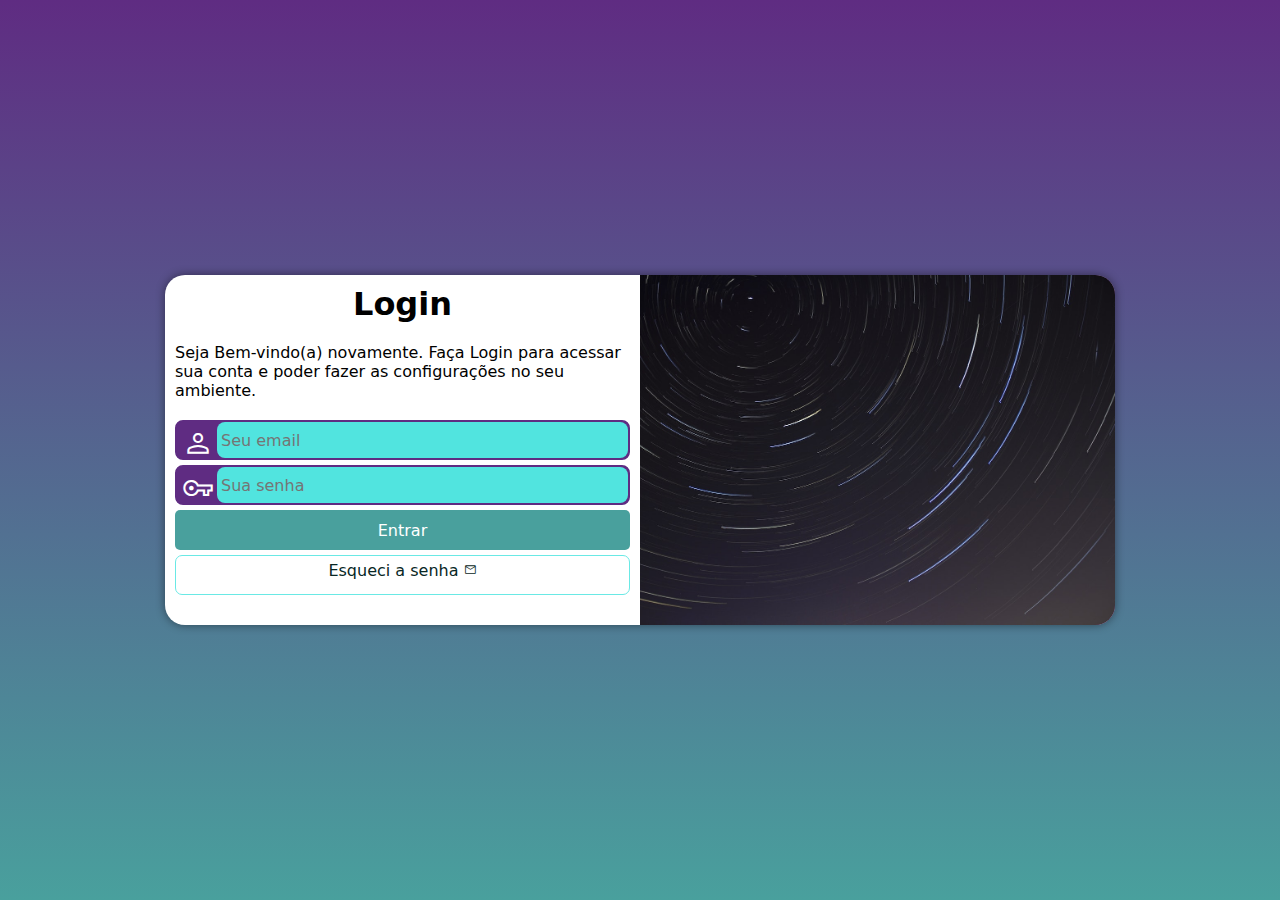
<file: index.html>
<!DOCTYPE html>
<html lang="pt-br">
<head>
    <meta charset="UTF-8">
    <meta http-equiv="X-UA-Compatible" content="IE=edge">
    <meta name="viewport" content="width=device-width, initial-scale=1.0">
    <title>Login</title>
    <link rel="stylesheet" href="https://fonts.googleapis.com/css2?family=Material+Symbols+Outlined:opsz,wght,FILL,GRAD@20..48,100..700,0..1,-50..200" />
    <link rel="stylesheet" href="estilos/style.css">
    <link rel="stylesheet" href="estilos/media-query.css">
</head>
<body>
    <main>
        <section id="login">
            <div id="imagem">
                <!--Aqui vai a imagem nas CSS-->
            </div>
            <div id="formulario">
                <h1>Login</h1>
                <p>Seja Bem-vindo(a) novamente. Faça Login para acessar sua conta e poder fazer as configurações no seu ambiente.</p>
                <form action="login.php" method="post">
                    <div class="campo">
                        <i class="material-symbols-outlined">person</i>
                        <input type="email" name="login" id="ilogin" placeholder="Seu email" required maxlength="30">
                        <label for="ilogin">Login</label>
                    </div>
                    <div class="campo">
                        <i class="material-symbols-outlined">vpn_key</i>
                        <input type="password" name="senha" id="isenha" placeholder="Sua senha" required minlength="8" maxlength="20">
                        <label for="isenha">Senha</label>
                    </div>
                    <input type="submit" value="Entrar" class="botao">
                    <a class="botao" href="esqueci.html">Esqueci a senha <i class="material-symbols-outlined">mail</i></a>
                </form>
            </div>
        </section>
    </main>
</body>
</html>
</file>
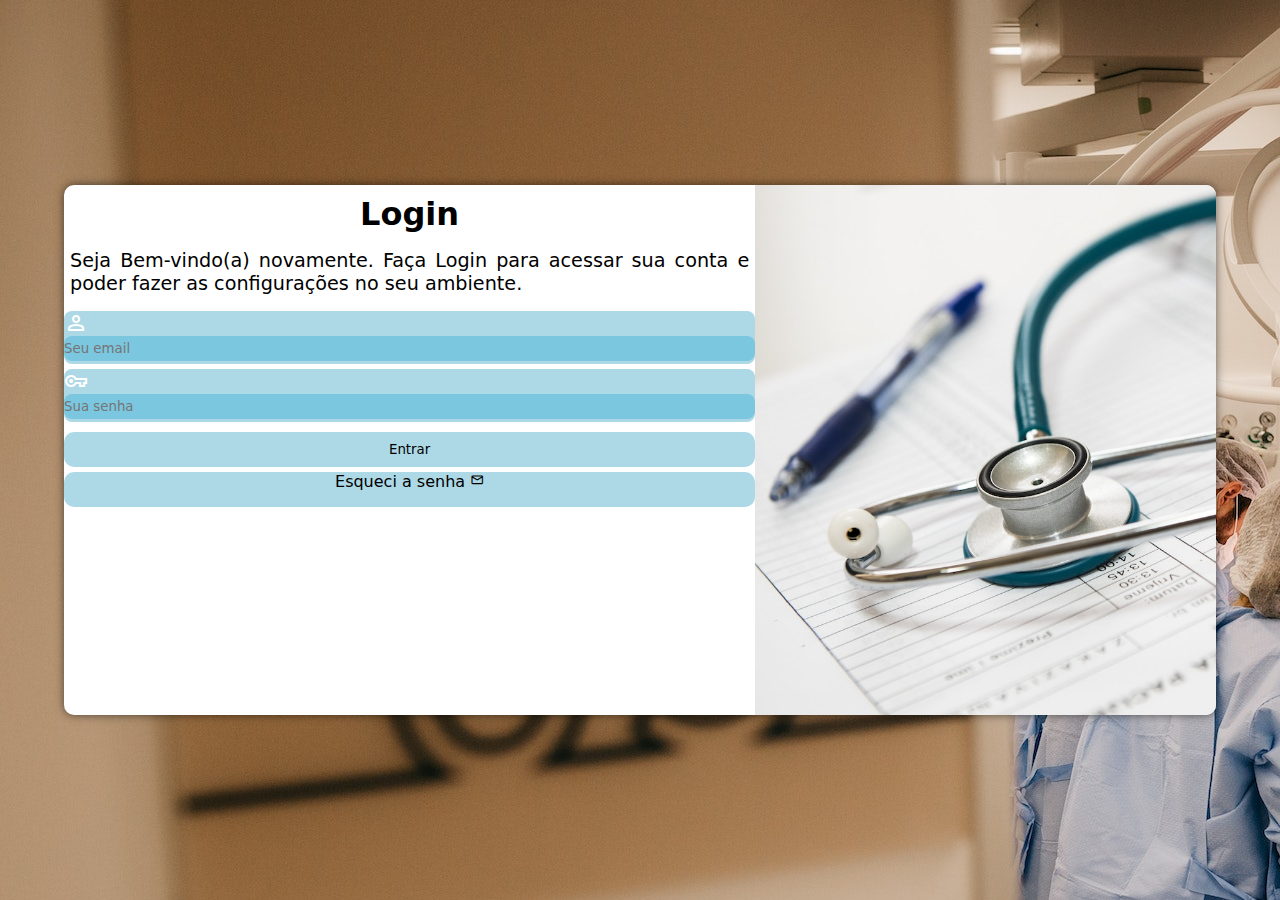
<file: minhaversao/index.html>
<!DOCTYPE html>
<html lang="pt-br">
<head>
    <meta charset="UTF-8">
    <meta http-equiv="X-UA-Compatible" content="IE=edge">
    <meta name="viewport" content="width=device-width, initial-scale=1.0">
    <title>Login</title>
    <link rel="stylesheet" href="https://fonts.googleapis.com/css2?family=Material+Symbols+Outlined:opsz,wght,FILL,GRAD@20..48,100..700,0..1,-50..200" />
    <link rel="stylesheet" href="/minhaversao/design/style.css">
    <link rel="stylesheet" href="/minhaversao/design/media-query.css">
</head>
<body>
    <main>
        <section id="login">
            <div id="imagem">
                
            </div>
            <div id="formulario">
                <h1>Login</h1>
                <p>Seja Bem-vindo(a) novamente. Faça Login para acessar sua conta e poder fazer as configurações no seu ambiente.</p>
                <form action="login.php" method="post">
                    <div class="campo">
                        <label for="ilogin" class="material-symbols-outlined">person</label>
                        <input type="email" name="login" id="ilogin" required placeholder="Seu email" maxlength="30">
                    </div>
                    <div class="campo">
                        <label for="isenha" class="material-symbols-outlined">vpn_key</label>
                        <input type="password" name="senha" id="isenha" required placeholder="Sua senha" minlength="8" maxlength="20">
                    </div>
                    <input type="submit" value="Entrar">
                    <a class="botao" href="esqueci.html">Esqueci a senha <i class="material-symbols-outlined">mail</i></a>
                </form>
            </div>
        </section>
    </main>
</body>
</html>
</file>
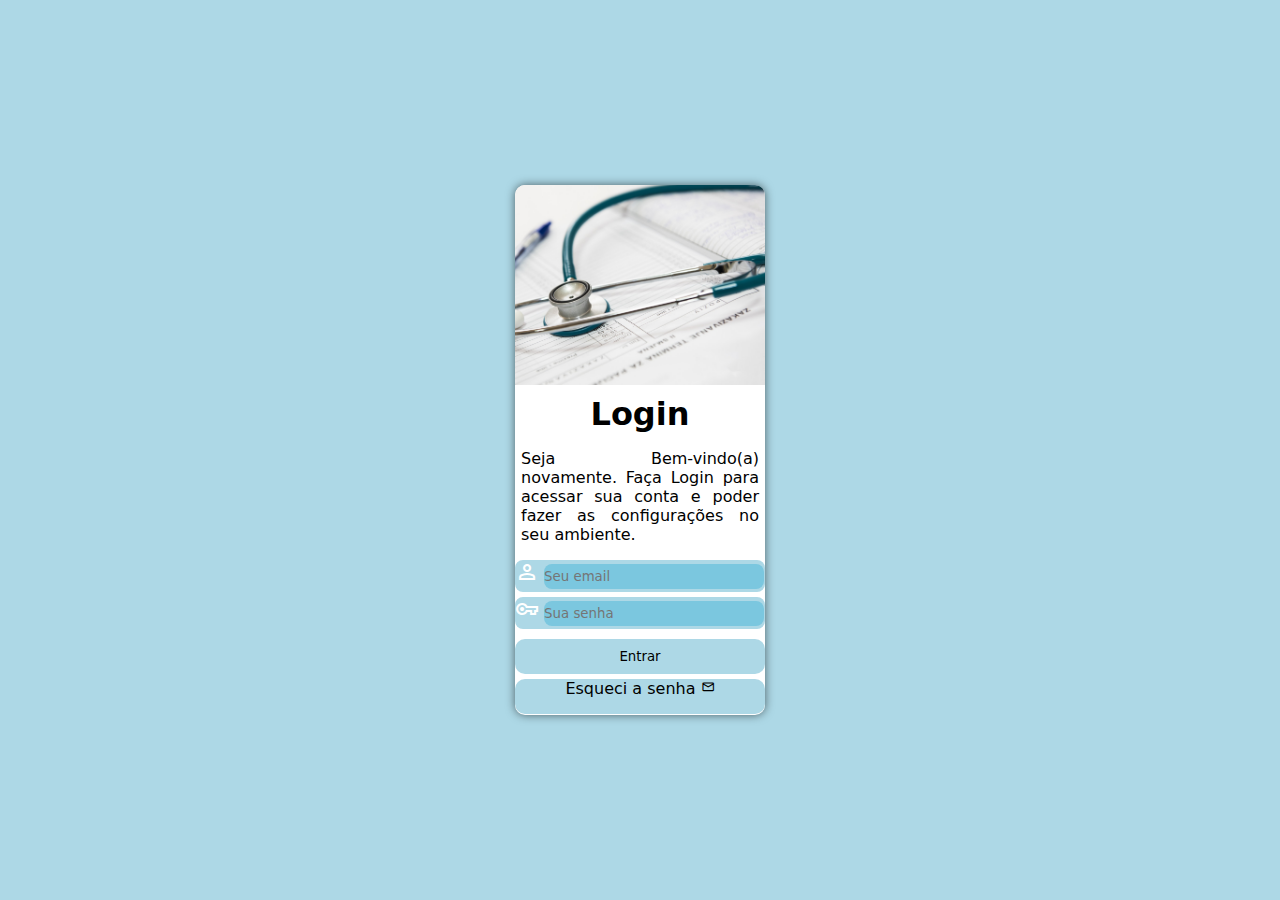
<file: minhaversão/index.html>
<!DOCTYPE html>
<html lang="pt-br">
<head>
    <meta charset="UTF-8">
    <meta http-equiv="X-UA-Compatible" content="IE=edge">
    <meta name="viewport" content="width=device-width, initial-scale=1.0">
    <title>Login</title>
    <link rel="stylesheet" href="https://fonts.googleapis.com/css2?family=Material+Symbols+Outlined:opsz,wght,FILL,GRAD@20..48,100..700,0..1,-50..200" />
    <link rel="stylesheet" href="/minhaversão/design/style.css">
    <link rel="stylesheet" href="/minhaversão/design/media-query.css">
</head>
<body>
    <main>
        <section id="login">
            <div id="imagem">
                
            </div>
            <div id="formulario">
                <h1>Login</h1>
                <p>Seja Bem-vindo(a) novamente. Faça Login para acessar sua conta e poder fazer as configurações no seu ambiente.</p>
                <form action="login.php" method="post">
                    <div class="campo">
                        <label for="ilogin" class="material-symbols-outlined">person</label>
                        <input type="email" name="login" id="ilogin" required placeholder="Seu email" maxlength="30">
                    </div>
                    <div class="campo">
                        <label for="isenha" class="material-symbols-outlined">vpn_key</label>
                        <input type="password" name="senha" id="isenha" required placeholder="Sua senha" minlength="8" maxlength="20">
                    </div>
                    <input type="submit" value="Entrar">
                    <a class="botao" href="esqueci.html">Esqueci a senha <i class="material-symbols-outlined">mail</i></a>
                </form>
            </div>
        </section>
    </main>
</body>
</html>
</file>
<file: estilos/style.css>
@charset "UTF-8";

/*
    paleta de cores
    verde: #49a09d
    lilás: #5f2c82
*/

* {
    font-family: system-ui, -apple-system, BlinkMacSystemFont, 'Segoe UI', Roboto, Oxygen, Ubuntu, Cantarell, 'Open Sans', 'Helvetica Neue', sans-serif;
    padding: 0px;
    margin: 0px;
    box-sizing: border-box;
}

.material-symbols-outlined {
    font-variation-settings:
    'FILL' 0,
    'wght' 400,
    'GRAD' 0,
    'opsz' 48
  }

body, html {
    background-color: #5f2c82;
    height: 100vh;
    width: 100vw;
}

main {
    position: relative;
    height: 100vh;
    width: 100vw;
}

section#login {
    position: absolute;
    top: 50%;
    left: 50%;
    overflow: hidden;
    

    background-color: white;
    width: 250px;
    height: 515px;
    border-radius: 20px;
    box-shadow: 0px 0px 10px rgba(0, 0, 0, 0.452);

    transform: translate(-50%,-50%);
    transition: width .3s, height .3s;
    transition-timing-function: ease;
}

section#login > div#imagem {
    display: block;
    background: #5f2c82 url(../imagens/pexels-jakub-novacek-924824.jpg) no-repeat;
    background-size: cover;
    background-position: right top;
    height: 200px;
}

section#login > div#formulario {
    display: block;
    padding: 10px;
}

div#formulario > h1 {
    text-align: center;
    margin-bottom: 10px;
}

div#formulario > p {
    font-size: .8em;
}

form > div.campo {
    background-color: #5f2c82;
    border: 2px solid #5f2c82;
    display: block;
    width: 100%;
    height: 40px;
    border-radius: 8px;
    margin: 5px 0px;
}

div.campo > label {
    display: none;
}

div.campo > i {
    color: white;
    /*background-color: black;*/
    font-size: 2em;
    width: 40px;
    padding: 5px;
}

div.campo > input {
    background-color: #51e4df;
    font-size: 1em;
    width: calc(100% - 40px);
    height: 100%;
    border: 0px;
    border-radius: 8px;
    padding: 4px;
    transform: translate(40px, -42px);
}

div.campo > input:focus-within {
    background-color: white;
    border: none;
}

form > input[type=submit] {
    display: block;
    font-size: 1em;
    width: 100%;
    height: 40px;
    background-color: #49a09d;
    color: white;
    border: none;
    border-radius: 5px;
    cursor: pointer;
}

form > input[type=submit]:hover {
    background-color: #104d4a;
}

form > a.botao {
    display: block;
    text-align: center;
    font-size: 1em;
    width: 100%;
    height: 40px;
    padding-top: 5px;
    margin-top: 5px;
    background-color: white;
    color: #082725;
    border: 1px solid #6ae9e5;
    border-radius: 7px;
    text-decoration: none;
}

form > a.botao:hover {
    background-color: #6ae9e5;
}

form > a.botao > i {
    font-size: 0.8em;
}
</file>
<file: estilos/media-query.css>
@charset "UTF-8";

/*
Typical Device Brakpoints
-------------------------
Pequena telas: até 600px
Celular: de 600px até 768px
Tablet: 768px até 992px
Desktop: 992px até 1200px
Grandes telas: acima de 1200px
*/

@media screen and (min-width: 768px) and (max-width: 992px) {

    body {
        background-image: linear-gradient(to top, #49a09d, #5f2c82);
    }

    section#login {
        width: 80vw;
        height: 280px;
    }

    section#login > div#imagem {
        float: left;
        width: 30%;
        height: 100%;
        background-position: left;
    }

    section#login > div#formulario {
        float: right;
        width: 70%;
    }
}

@media screen and (min-width: 992px) {

    body {
        background-image: linear-gradient(to top, #49a09d, #5f2c82);
    }

    section#login {
        width: 950px;
        height: 350px;
    }

    section#login > div#imagem {
        float: right;
        width: 50%;
        height: 100%;
    }

    section#login > div#formulario {
        float: right;
        width: 50%;
    }

    div#formulario > h1 {
        font-size: 2em;
    }

    div#formulario > p {
        font-size: 1em;
        margin: 20px 0px;
    }
}
</file>
<file: minhaversao/design/style.css>
@charset "UTF-8";

* {
    font-family: system-ui, -apple-system, BlinkMacSystemFont, 'Segoe UI', Roboto, Oxygen, Ubuntu, Cantarell, 'Open Sans', 'Helvetica Neue', sans-serif;
    margin: 0px;
    padding: 0px;
    box-sizing: border-box;
}

body {
    background-color: lightblue;
    height: 100vh;
    width: 100vw;
}

main {
    position: relative;
    height: 100vh;
    width: 100vw;
}

section#login {
    position: absolute;
    top: 50%;
    left: 50%;
    overflow: hidden;

    background-color: white;
    width: 250px;
    height: 530px;
    border-radius: 10px;
    box-shadow: 0px 0px 10px rgba(0, 0, 0, 0.555);

    transform: translate(-50%, -50%);
}

section#login > div#imagem {
    display: block;
    background: url(../imagens/loginima.jpg);
    background-size: cover;
    background-position: right top;
    height: 200px;
}

div#formulario > h1 {
    text-align: center;
    margin-top: 10px;
    margin-bottom: 10px;
}

div#formulario > p {
    padding: 6px;
    margin-bottom: 10px;
    text-align: justify;
}

div.campo {
    background-color: lightblue;
    border-radius: 8px;
    margin-bottom: 5px;
}

div.campo > label {
    color: white;
}

div.campo > input {
    width: 220px;
    height: 25px;
    background-color: rgb(123, 199, 223);
    border-radius: 8px;
    border-style: none;

    transform: translate(0px, -3px);
}

div.campo > input:focus-within {
    background-color: white;
}

form > input[type=submit] {
    display: block;
    text-align: center;
    margin-top: 10px;
    margin-bottom: 5px;
    width: 100%;
    height: 35px;
    background-color: lightblue;
    border-radius: 10px;
    border-style: none;
    cursor: pointer;
}

form > input[type=submit]:hover {
    background-color: aquamarine;
}

a.botao {
    display: block;
    text-align: center;
    text-decoration: none;
    color: black;
    background-color: lightblue;
    width: 100%;
    height: 35px;
    border-radius: 10px;

}

a.botao > i {
    font-size: 0.9em;
}

a.botao:hover {
    background-color: aquamarine;
}
</file>
<file: minhaversao/design/media-query.css>
@charset "UTF-8";

@media screen and (min-width:768px) and (max-width:992px) {

body {
    background-image: linear-gradient(to top, aquamarine, lightblue);
}

section#login {
    width: 80vw;
    height: 300px;
}

section#login > div#imagem {
    float: left;
    width: 30%;
    height: 100%;
    background-position: left;
}

section#login > div#formulario {
    float: right;
    width: 70%;
}

div.campo > input {
    width: 100%;
}
    
}

@media screen and (min-width:992px) {
    body {
        background-image: url(/minhaversao/imagens/fundocir.jpg);
    }

    section#login {
        width: 90vw;
    }

    section#login > div#imagem {
        float: right;
        width: 40%;
        height: 100%;
        background-position: left center;
    }

    section#login > div#formulario {
        float: left;
        width: 60%;
    }

    div#formulario > h1 {
        font-size: 2em;
    }

    div#formulario > p {
        font-size: 1.2em;
    }

    div.campo > input {
        width: 100%;
    }
}
</file>
<file: minhaversão/design/style.css>
@charset "UTF-8";

* {
    font-family: system-ui, -apple-system, BlinkMacSystemFont, 'Segoe UI', Roboto, Oxygen, Ubuntu, Cantarell, 'Open Sans', 'Helvetica Neue', sans-serif;
    margin: 0px;
    padding: 0px;
    box-sizing: border-box;
}

body {
    background-color: lightblue;
    height: 100vh;
    width: 100vw;
}

main {
    position: relative;
    height: 100vh;
    width: 100vw;
}

section#login {
    position: absolute;
    top: 50%;
    left: 50%;
    overflow: hidden;

    background-color: white;
    width: 250px;
    height: 530px;
    border-radius: 10px;
    box-shadow: 0px 0px 10px rgba(0, 0, 0, 0.555);

    transform: translate(-50%, -50%);
}

section#login > div#imagem {
    display: block;
    background: url(../imagens/loginima.jpg);
    background-size: cover;
    background-position: right top;
    height: 200px;
}

div#formulario > h1 {
    text-align: center;
    margin-top: 10px;
    margin-bottom: 10px;
}

div#formulario > p {
    padding: 6px;
    margin-bottom: 10px;
    text-align: justify;
}

div.campo {
    background-color: lightblue;
    border-radius: 8px;
    margin-bottom: 5px;
}

div.campo > label {
    color: white;
}

div.campo > input {
    width: 220px;
    height: 25px;
    background-color: rgb(123, 199, 223);
    border-radius: 8px;
    border-style: none;

    transform: translate(0px, -3px);
}

div.campo > input:focus-within {
    background-color: white;
}

form > input[type=submit] {
    display: block;
    text-align: center;
    margin-top: 10px;
    margin-bottom: 5px;
    width: 100%;
    height: 35px;
    background-color: lightblue;
    border-radius: 10px;
    border-style: none;
    cursor: pointer;
}

form > input[type=submit]:hover {
    background-color: aquamarine;
}

a.botao {
    display: block;
    text-align: center;
    text-decoration: none;
    color: black;
    background-color: lightblue;
    width: 100%;
    height: 35px;
    border-radius: 10px;

}

a.botao > i {
    font-size: 0.9em;
}

a.botao:hover {
    background-color: aquamarine;
}
</file>
<file: minhaversão/design/media-query.css>
@charset "UTF-8";
</file>
